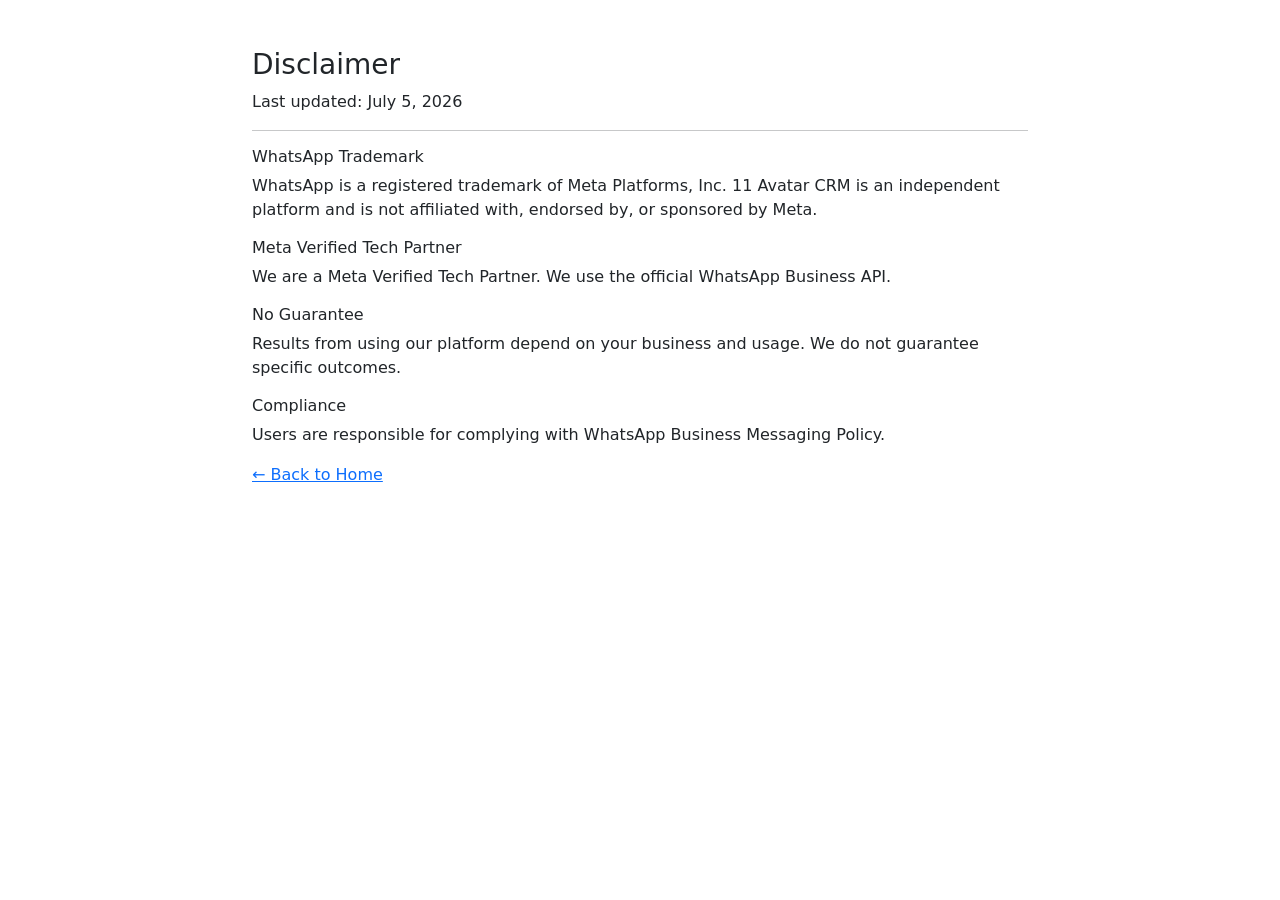
<file: legal/disclaimer.html>
<!DOCTYPE html>
<html lang="en">
<head>
  <meta charset="UTF-8">
  <meta name="viewport" content="width=device-width, initial-scale=1.0">
  <title>Disclaimer — 11 Avatar CRM</title>
  <link href="https://cdn.jsdelivr.net/npm/bootstrap@5.3.0/dist/css/bootstrap.min.css" rel="stylesheet">
</head>
<body>
  <div class="container py-5" style="max-width:800px;">
    <h3>Disclaimer</h3>
    <p>Last updated: July 5, 2026</p>
    <hr>
    <h6>WhatsApp Trademark</h6>
    <p>WhatsApp is a registered trademark of Meta Platforms, Inc. 11 Avatar CRM is an independent platform and is not affiliated with, endorsed by, or sponsored by Meta.</p>
    
    <h6>Meta Verified Tech Partner</h6>
    <p>We are a Meta Verified Tech Partner. We use the official WhatsApp Business API.</p>
    
    <h6>No Guarantee</h6>
    <p>Results from using our platform depend on your business and usage. We do not guarantee specific outcomes.</p>
    
    <h6>Compliance</h6>
    <p>Users are responsible for complying with WhatsApp Business Messaging Policy.</p>
    
    <a href="/">← Back to Home</a>
  </div>
</body>
</html>
</file>
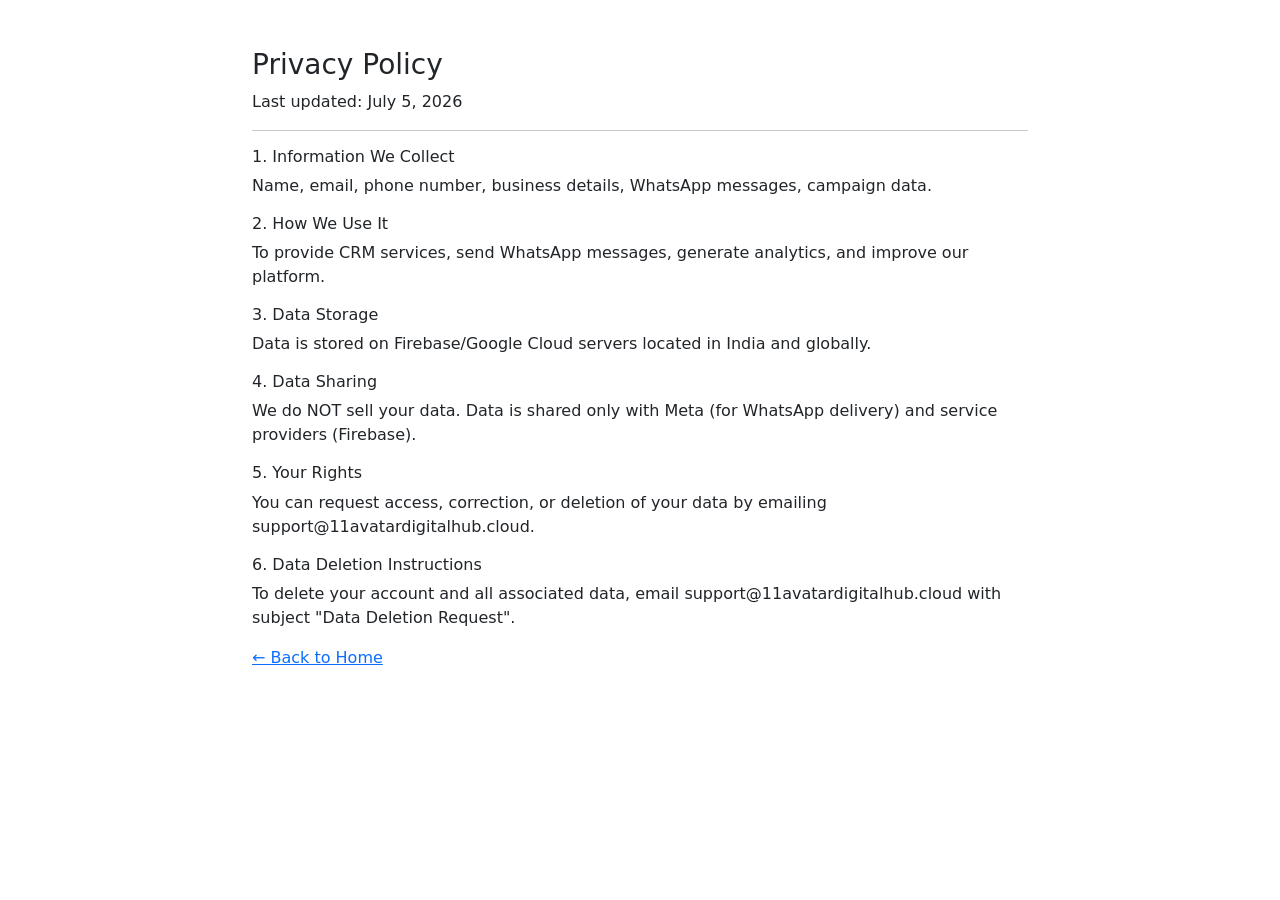
<file: legal/privacy.html>
<!DOCTYPE html>
<html lang="en">
<head>
  <meta charset="UTF-8">
  <meta name="viewport" content="width=device-width, initial-scale=1.0">
  <title>Privacy Policy — 11 Avatar CRM</title>
  <link href="https://cdn.jsdelivr.net/npm/bootstrap@5.3.0/dist/css/bootstrap.min.css" rel="stylesheet">
</head>
<body>
  <div class="container py-5" style="max-width:800px;">
    <h3>Privacy Policy</h3>
    <p>Last updated: July 5, 2026</p>
    <hr>
    <h6>1. Information We Collect</h6>
    <p>Name, email, phone number, business details, WhatsApp messages, campaign data.</p>
    
    <h6>2. How We Use It</h6>
    <p>To provide CRM services, send WhatsApp messages, generate analytics, and improve our platform.</p>
    
    <h6>3. Data Storage</h6>
    <p>Data is stored on Firebase/Google Cloud servers located in India and globally.</p>
    
    <h6>4. Data Sharing</h6>
    <p>We do NOT sell your data. Data is shared only with Meta (for WhatsApp delivery) and service providers (Firebase).</p>
    
    <h6>5. Your Rights</h6>
    <p>You can request access, correction, or deletion of your data by emailing support@11avatardigitalhub.cloud.</p>
    
    <h6>6. Data Deletion Instructions</h6>
    <p>To delete your account and all associated data, email support@11avatardigitalhub.cloud with subject "Data Deletion Request".</p>
    
    <a href="/">← Back to Home</a>
  </div>
</body>
</html>
</file>
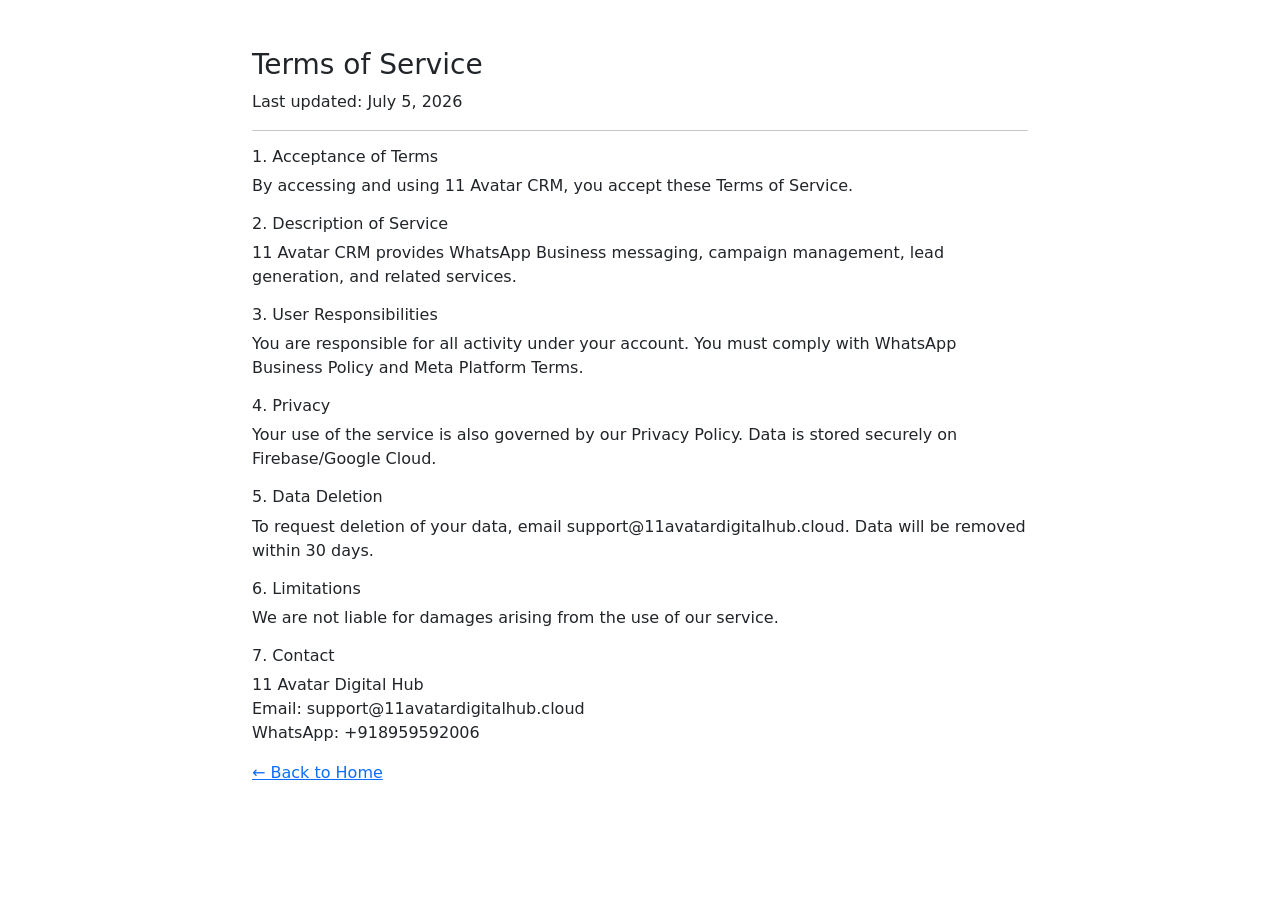
<file: legal/terms.html>
<!DOCTYPE html>
<html lang="en">
<head>
  <meta charset="UTF-8">
  <meta name="viewport" content="width=device-width, initial-scale=1.0">
  <title>Terms of Service — 11 Avatar CRM</title>
  <link href="https://cdn.jsdelivr.net/npm/bootstrap@5.3.0/dist/css/bootstrap.min.css" rel="stylesheet">
</head>
<body>
  <div class="container py-5" style="max-width:800px;">
    <h3>Terms of Service</h3>
    <p>Last updated: July 5, 2026</p>
    <hr>
    <h6>1. Acceptance of Terms</h6>
    <p>By accessing and using 11 Avatar CRM, you accept these Terms of Service.</p>
    
    <h6>2. Description of Service</h6>
    <p>11 Avatar CRM provides WhatsApp Business messaging, campaign management, lead generation, and related services.</p>
    
    <h6>3. User Responsibilities</h6>
    <p>You are responsible for all activity under your account. You must comply with WhatsApp Business Policy and Meta Platform Terms.</p>
    
    <h6>4. Privacy</h6>
    <p>Your use of the service is also governed by our Privacy Policy. Data is stored securely on Firebase/Google Cloud.</p>
    
    <h6>5. Data Deletion</h6>
    <p>To request deletion of your data, email support@11avatardigitalhub.cloud. Data will be removed within 30 days.</p>
    
    <h6>6. Limitations</h6>
    <p>We are not liable for damages arising from the use of our service.</p>
    
    <h6>7. Contact</h6>
    <p>11 Avatar Digital Hub<br>Email: support@11avatardigitalhub.cloud<br>WhatsApp: +918959592006</p>
    
    <a href="/">← Back to Home</a>
  </div>
</body>
</html>
</file>
